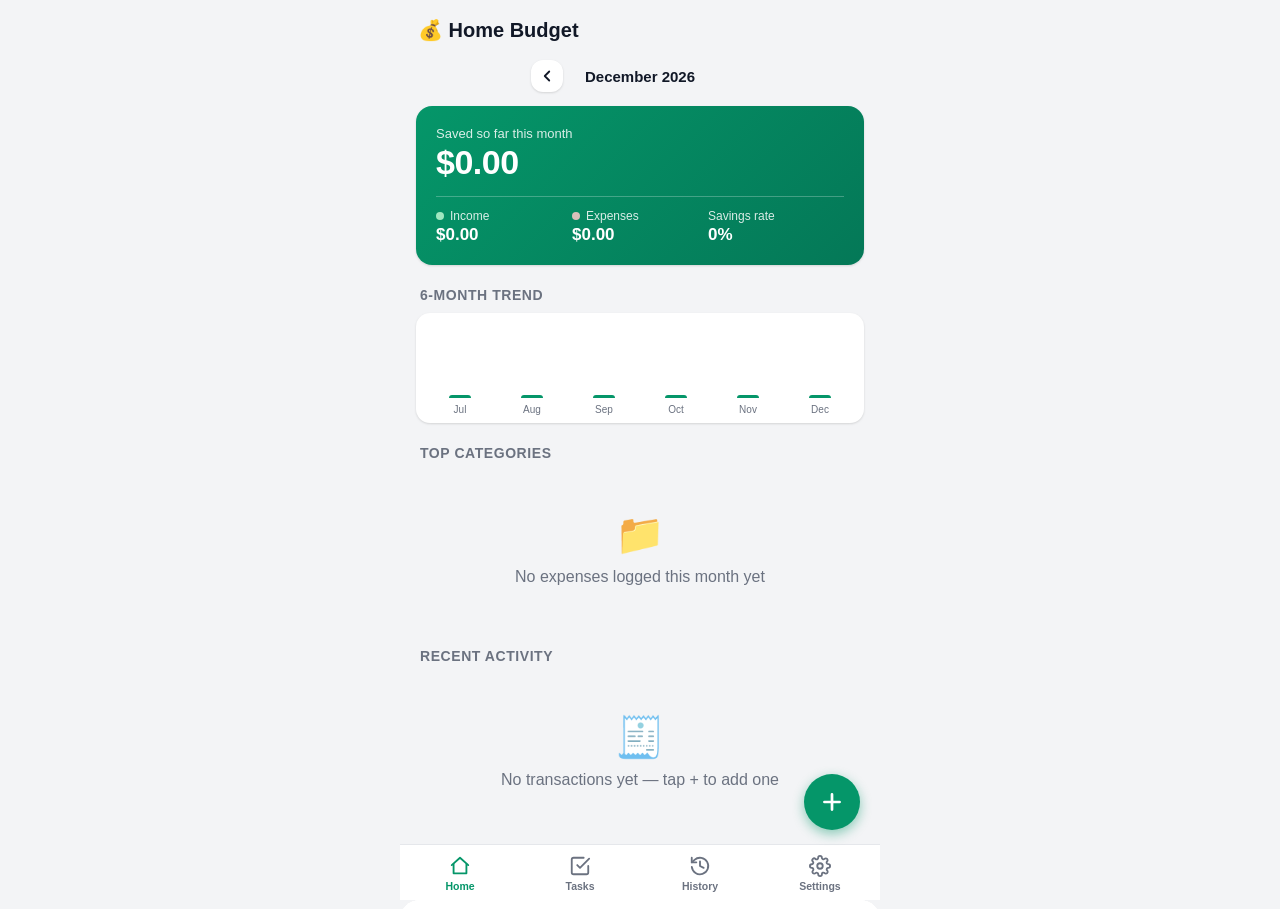
<file: index.html>
<!DOCTYPE html>
<html lang="en">
<head>
  <meta charset="UTF-8">
  <meta name="viewport" content="width=device-width, initial-scale=1, viewport-fit=cover, maximum-scale=1">
  <title>Home Budget — Expense Tracker</title>
  <meta name="description" content="Track daily expenses and income, see what you save every month. Works offline, data stays on your device.">

  <link rel="manifest" href="manifest.webmanifest">
  <meta name="theme-color" content="#057a55">

  <!-- iOS PWA support -->
  <meta name="apple-mobile-web-app-capable" content="yes">
  <meta name="apple-mobile-web-app-status-bar-style" content="black-translucent">
  <meta name="apple-mobile-web-app-title" content="Home Budget">
  <link rel="apple-touch-icon" href="icons/apple-touch-icon.png">
  <link rel="icon" href="icons/icon-192.png">

  <link rel="stylesheet" href="css/style.css">
</head>
<body>
  <div id="app">
    <header class="topbar">
      <h1>💰 Home Budget</h1>
    </header>

    <main>
      <section id="home-view" class="view active"></section>
      <section id="tasks-view" class="view"></section>
      <section id="history-view" class="view"></section>
      <section id="settings-view" class="view"></section>
    </main>

    <button class="fab" id="fab-add" aria-label="Add transaction">
      <svg viewBox="0 0 24 24" fill="none" stroke="currentColor" stroke-width="2.5" stroke-linecap="round"><path d="M12 5v14M5 12h14"/></svg>
    </button>

    <nav class="bottom-nav">
      <button data-view="home" class="active">
        <svg viewBox="0 0 24 24" fill="none" stroke="currentColor" stroke-width="2" stroke-linecap="round" stroke-linejoin="round"><path d="M3 11l9-8 9 8"/><path d="M5 10v10h14V10"/></svg>
        <span>Home</span>
      </button>
      <button data-view="tasks">
        <svg viewBox="0 0 24 24" fill="none" stroke="currentColor" stroke-width="2" stroke-linecap="round" stroke-linejoin="round"><path d="M9 11l3 3L22 4"/><path d="M21 12v7a2 2 0 0 1-2 2H5a2 2 0 0 1-2-2V5a2 2 0 0 1 2-2h11"/></svg>
        <span>Tasks</span>
      </button>
      <button data-view="history">
        <svg viewBox="0 0 24 24" fill="none" stroke="currentColor" stroke-width="2" stroke-linecap="round" stroke-linejoin="round"><path d="M3 3v5h5"/><path d="M3.05 13A9 9 0 1 0 6 5.3L3 8"/><path d="M12 7v5l4 2"/></svg>
        <span>History</span>
      </button>
      <button data-view="settings">
        <svg viewBox="0 0 24 24" fill="none" stroke="currentColor" stroke-width="2" stroke-linecap="round" stroke-linejoin="round"><circle cx="12" cy="12" r="3"/><path d="M19.4 15a1.65 1.65 0 0 0 .33 1.82l.06.06a2 2 0 1 1-2.83 2.83l-.06-.06a1.65 1.65 0 0 0-1.82-.33 1.65 1.65 0 0 0-1 1.51V21a2 2 0 0 1-4 0v-.09A1.65 1.65 0 0 0 9 19.4a1.65 1.65 0 0 0-1.82.33l-.06.06a2 2 0 1 1-2.83-2.83l.06-.06a1.65 1.65 0 0 0 .33-1.82 1.65 1.65 0 0 0-1.51-1H3a2 2 0 0 1 0-4h.09A1.65 1.65 0 0 0 4.6 9a1.65 1.65 0 0 0-.33-1.82l-.06-.06a2 2 0 1 1 2.83-2.83l.06.06a1.65 1.65 0 0 0 1.82.33H9a1.65 1.65 0 0 0 1-1.51V3a2 2 0 0 1 4 0v.09a1.65 1.65 0 0 0 1 1.51 1.65 1.65 0 0 0 1.82-.33l.06-.06a2 2 0 1 1 2.83 2.83l-.06.06a1.65 1.65 0 0 0-.33 1.82V9a1.65 1.65 0 0 0 1.51 1H21a2 2 0 0 1 0 4h-.09a1.65 1.65 0 0 0-1.51 1z"/></svg>
        <span>Settings</span>
      </button>
    </nav>

    <div class="sheet-backdrop" id="sheet-backdrop"></div>
    <div class="sheet" id="form-sheet">
      <div class="sheet-handle"></div>
      <h2 id="form-title">Add Transaction</h2>

      <div class="type-toggle" id="type-toggle"></div>

      <div class="field amount-field">
        <label for="f-amount">Amount</label>
        <input type="number" id="f-amount" inputmode="decimal" min="0" step="0.01" placeholder="0.00">
      </div>

      <div class="field">
        <label>Category</label>
        <div class="cat-grid" id="cat-grid"></div>
      </div>

      <div class="field">
        <label for="f-date">Date</label>
        <input type="date" id="f-date">
      </div>

      <div class="field" id="repeat-field">
        <label>Repeat</label>
        <div class="repeat-toggle" id="repeat-toggle"></div>
      </div>

      <div class="field">
        <label for="f-note">Note (optional)</label>
        <textarea id="f-note" maxlength="80" placeholder="e.g. weekly groceries"></textarea>
      </div>

      <div class="sheet-actions">
        <button class="btn ghost" id="form-close">Cancel</button>
        <button class="btn primary" id="save-btn">Save</button>
      </div>
      <button class="btn danger" id="delete-btn" style="width:100%;margin-top:10px;display:none;">Delete</button>
    </div>

    <div class="sheet" id="recurring-sheet">
      <div class="sheet-handle"></div>
      <h2>Recurring Expenses</h2>
      <div id="recurring-list"></div>
      <div class="sheet-actions" style="margin-top:16px;">
        <button class="btn ghost" id="recurring-close" style="width:100%;">Close</button>
      </div>
    </div>

    <div class="sheet" id="import-csv-sheet">
      <div class="sheet-handle"></div>
      <h2>Import Bank Statement</h2>
      <div id="import-csv-body"></div>
      <div class="sheet-actions" style="margin-top:16px;">
        <button class="btn ghost" id="import-csv-close">Cancel</button>
        <button class="btn primary" id="import-csv-confirm">Import 0</button>
      </div>
    </div>

    <div class="toast" id="toast"></div>
  </div>

  <script src="js/app.js"></script>
</body>
</html>
</file>
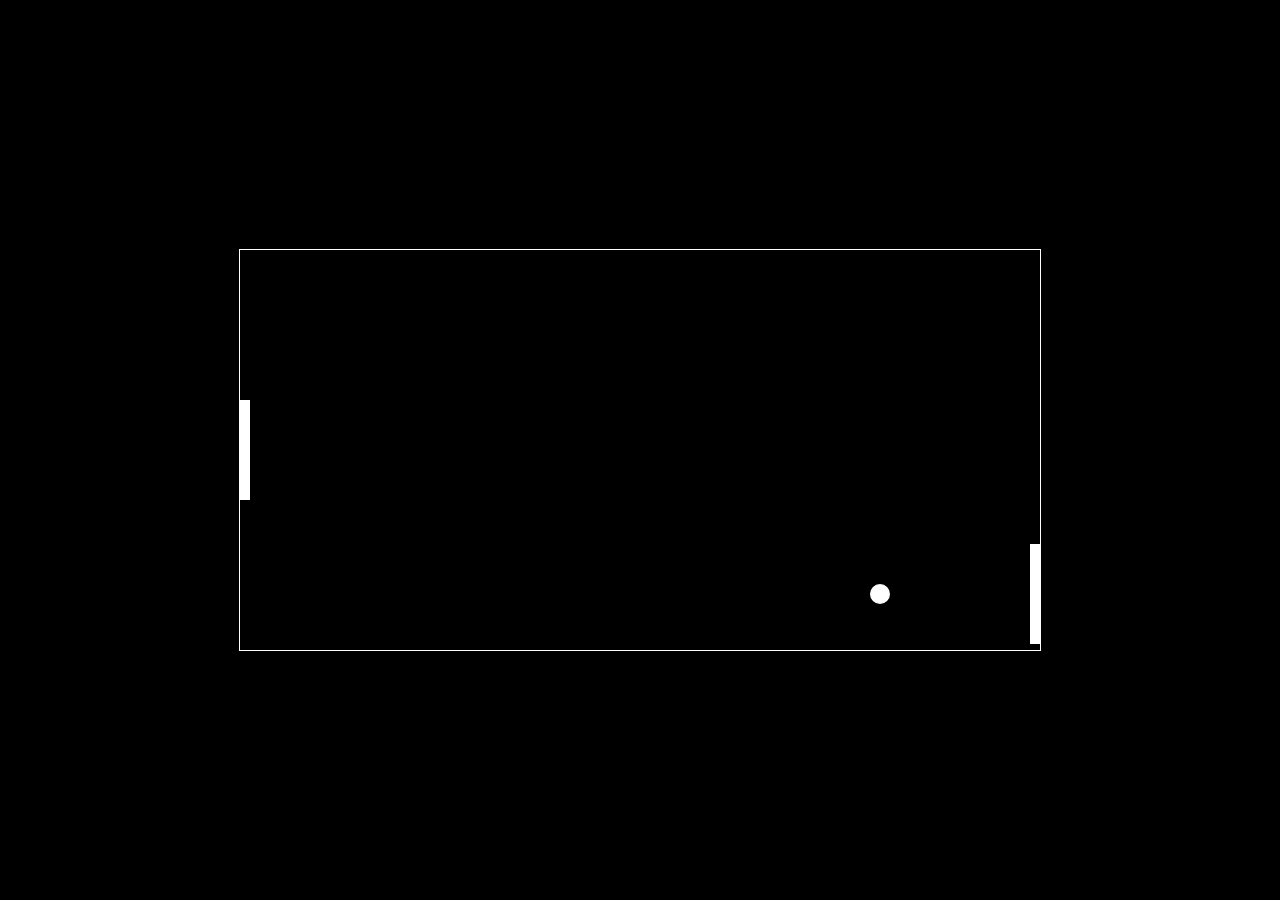
<file: pong.html>
<!DOCTYPE html>
<html lang="en">
<head>
    <meta charset="UTF-8">
    <meta name="viewport" content="width=device-width, initial-scale=1.0">
    <title>Pong Game</title>
    <style>
        body {
            display: flex;
            justify-content: center;
            align-items: center;
            height: 100vh;
            background-color: black;
            margin: 0;
        }
        canvas {
            border: 1px solid white;
        }
    </style>
</head>
<body>
    <canvas id="pong" width="800" height="400"></canvas>
    <script>
        const canvas = document.getElementById('pong');
        const context = canvas.getContext('2d');

        // Create the pong paddle
        const paddleWidth = 10, paddleHeight = 100;
        const player = { x: 0, y: canvas.height / 2 - paddleHeight / 2, width: paddleWidth, height: paddleHeight, color: 'white', dy: 0 };
        const computer = { x: canvas.width - paddleWidth, y: canvas.height / 2 - paddleHeight / 2, width: paddleWidth, height: paddleHeight, color: 'white' };

        // Create the pong ball
        const ball = { x: canvas.width / 2, y: canvas.height / 2, size: 10, speed: 4, dx: 4, dy: 4, color: 'white' };

        // Draw the paddles and ball 
        function drawRect(x, y, width, height, color) {
            context.fillStyle = color;
            context.fillRect(x, y, width, height);
        }

        function drawArc(x, y, size, color) {
            context.fillStyle = color;
            context.beginPath();
            context.arc(x, y, size, 0, Math.PI * 2, false);
            context.closePath();
            context.fill();
        }

        // Draw everything
        function draw() {
            // Clear the canvas
            drawRect(0, 0, canvas.width, canvas.height, 'black');
            // Draw paddles and ball
            drawRect(player.x, player.y, player.width, player.height, player.color);
            drawRect(computer.x, computer.y, computer.width, computer.height, computer.color);
            drawArc(ball.x, ball.y, ball.size, ball.color);
        }

        // Move the paddles
        function movePaddle() {
            player.y += player.dy;

            // Prevent paddles from going out of bounds
            if (player.y < 0) player.y = 0;
            if (player.y + player.height > canvas.height) player.y = canvas.height - player.height;
        }

        // Update game logic
        function update() {
            movePaddle();
            ball.x += ball.dx;
            ball.y += ball.dy;

            // Ball collision with top/bottom
            if (ball.y + ball.size > canvas.height || ball.y - ball.size < 0) {
                ball.dy *= -1;
            }

            // Ball collision with paddles
            if (ball.x - ball.size < player.x + player.width && ball.y > player.y && ball.y < player.y + player.height) {
                ball.dx *= -1;
            }
            if (ball.x + ball.size > computer.x && ball.y > computer.y && ball.y < computer.y + computer.height) {
                ball.dx *= -1;
            }

            // Computer AI
            if (ball.y > computer.y + computer.height / 2) {
                computer.y += 4; 
            } else {
                computer.y -= 4;
            }

            // Reset ball if it goes out of bounds
            if (ball.x - ball.size < 0 || ball.x + ball.size > canvas.width) {
                ball.x = canvas.width / 2;
                ball.y = canvas.height / 2;
                ball.dx = -ball.dx;
            }
        }

        // Control the paddle with mouse and keyboard
        window.addEventListener('mousemove', (event) => {
            const rect = canvas.getBoundingClientRect();
            player.y = event.clientY - rect.top - player.height / 2;
        });

        window.addEventListener('keydown', (event) => {
            if (event.key === 'ArrowUp') player.dy = -6;
            if (event.key === 'ArrowDown') player.dy = 6;
        });

        window.addEventListener('keyup', (event) => {
            if (event.key === 'ArrowUp' || event.key === 'ArrowDown') player.dy = 0;
        });

        // Game loop
        function game() {
            draw();
            update();
            requestAnimationFrame(game);
        }

        game();
    </script>
</body>
</html>
</file>
<file: css/style.css>
:root {
  --green: #059669;
  --green-dark: #047857;
  --red: #dc2626;
  --gold: #d97706;
  --bg: #f3f4f6;
  --surface: #ffffff;
  --surface-2: #f9fafb;
  --text: #111827;
  --text-dim: #6b7280;
  --border: #e5e7eb;
  --shadow: 0 1px 3px rgba(0, 0, 0, 0.08), 0 1px 2px rgba(0, 0, 0, 0.06);
  --radius: 16px;
  --safe-top: env(safe-area-inset-top, 0px);
  --safe-bottom: env(safe-area-inset-bottom, 0px);
}

@media (prefers-color-scheme: dark) {
  :root {
    --bg: #0b1220;
    --surface: #131b2c;
    --surface-2: #1a2338;
    --text: #f3f4f6;
    --text-dim: #9aa4b8;
    --border: #232d44;
    --shadow: 0 1px 3px rgba(0, 0, 0, 0.4), 0 1px 2px rgba(0, 0, 0, 0.3);
  }
}

* { box-sizing: border-box; }

html, body {
  margin: 0;
  padding: 0;
  height: 100%;
  overscroll-behavior-y: none;
}

body {
  background: var(--bg);
  color: var(--text);
  font-family: -apple-system, BlinkMacSystemFont, "Segoe UI", Roboto, Helvetica, Arial, sans-serif;
  -webkit-tap-highlight-color: transparent;
}

button { font-family: inherit; }

#app {
  max-width: 480px;
  margin: 0 auto;
  min-height: 100dvh;
  display: flex;
  flex-direction: column;
  padding-top: var(--safe-top);
  padding-bottom: calc(64px + var(--safe-bottom));
  position: relative;
}

header.topbar {
  display: flex;
  align-items: center;
  justify-content: space-between;
  padding: 18px 18px 6px;
}

header.topbar h1 {
  font-size: 20px;
  margin: 0;
  font-weight: 700;
}

.icon-btn {
  border: none;
  background: var(--surface);
  box-shadow: var(--shadow);
  width: 38px;
  height: 38px;
  border-radius: 12px;
  display: flex;
  align-items: center;
  justify-content: center;
  color: var(--text);
  cursor: pointer;
}
.icon-btn svg { width: 18px; height: 18px; }

main { flex: 1; padding: 8px 16px 16px; }

.view { display: none; }
.view.active { display: block; }

/* --- Month switcher --- */
.month-switch {
  display: flex;
  align-items: center;
  justify-content: center;
  gap: 12px;
  margin: 4px 0 14px;
}
.month-switch .icon-btn { width: 32px; height: 32px; }
.month-switch .label {
  font-weight: 600;
  font-size: 15px;
  min-width: 130px;
  text-align: center;
}

/* --- Summary card --- */
.summary-card {
  background: linear-gradient(135deg, var(--green) 0%, var(--green-dark) 100%);
  border-radius: var(--radius);
  padding: 20px;
  color: #fff;
  box-shadow: var(--shadow);
}
.summary-card .saved-label { font-size: 13px; opacity: 0.85; }
.summary-card .saved-amount { font-size: 34px; font-weight: 800; margin: 2px 0 14px; letter-spacing: -0.5px; }
.summary-card .saved-amount.negative { color: #fecaca; }
.summary-row {
  display: flex;
  justify-content: space-between;
  padding-top: 12px;
  border-top: 1px solid rgba(255, 255, 255, 0.25);
}
.summary-col { flex: 1; }
.summary-col .lbl { font-size: 12px; opacity: 0.85; display: flex; align-items: center; gap: 6px; }
.summary-col .val { font-size: 17px; font-weight: 700; margin-top: 2px; }
.dot { width: 8px; height: 8px; border-radius: 50%; display: inline-block; }
.dot.income { background: #bbf7d0; }
.dot.expense { background: #fecaca; }

.progress-track {
  margin-top: 14px;
  height: 8px;
  border-radius: 5px;
  background: rgba(255, 255, 255, 0.25);
  overflow: hidden;
}
.progress-fill { height: 100%; background: #fff; border-radius: 5px; }

/* --- Section headings --- */
.section-title {
  font-size: 14px;
  font-weight: 700;
  color: var(--text-dim);
  text-transform: uppercase;
  letter-spacing: 0.04em;
  margin: 22px 4px 10px;
}

/* --- Category breakdown --- */
.cat-list { display: flex; flex-direction: column; gap: 10px; }
.cat-row {
  background: var(--surface);
  border-radius: 14px;
  padding: 12px 14px;
  box-shadow: var(--shadow);
}
.cat-row-top { display: flex; justify-content: space-between; align-items: center; margin-bottom: 8px; }
.cat-name { display: flex; align-items: center; gap: 8px; font-weight: 600; font-size: 14px; }
.cat-emoji { font-size: 18px; }
.cat-amount { font-weight: 700; font-size: 14px; }
.cat-bar-track { height: 6px; border-radius: 4px; background: var(--border); overflow: hidden; }
.cat-bar-fill { height: 100%; border-radius: 4px; background: var(--green); }

/* --- Trend mini chart --- */
.trend-chart {
  display: flex;
  align-items: flex-end;
  gap: 8px;
  height: 110px;
  background: var(--surface);
  border-radius: 14px;
  box-shadow: var(--shadow);
  padding: 14px 12px 8px;
}
.trend-col { flex: 1; display: flex; flex-direction: column; align-items: center; justify-content: flex-end; height: 100%; gap: 6px; }
.trend-bar { width: 100%; max-width: 22px; border-radius: 4px 4px 0 0; background: var(--border); position: relative; min-height: 3px; }
.trend-bar.pos { background: var(--green); }
.trend-bar.neg { background: var(--red); }
.trend-month { font-size: 10px; color: var(--text-dim); }

/* --- Transaction list --- */
.tx-list { display: flex; flex-direction: column; gap: 8px; }
.tx-date-group { margin-bottom: 4px; }
.tx-date-label { font-size: 12px; color: var(--text-dim); font-weight: 600; margin: 14px 4px 8px; }
.tx-item {
  display: flex;
  align-items: center;
  gap: 12px;
  background: var(--surface);
  border-radius: 14px;
  padding: 12px 14px;
  box-shadow: var(--shadow);
  cursor: pointer;
}
.tx-icon {
  width: 40px; height: 40px; border-radius: 12px;
  display: flex; align-items: center; justify-content: center;
  font-size: 19px;
  background: var(--surface-2);
  flex-shrink: 0;
}
.tx-mid { flex: 1; min-width: 0; }
.tx-cat { font-weight: 600; font-size: 14.5px; }
.tx-note { font-size: 12.5px; color: var(--text-dim); white-space: nowrap; overflow: hidden; text-overflow: ellipsis; }
.tx-amount { font-weight: 700; font-size: 14.5px; white-space: nowrap; }
.tx-amount.income { color: var(--green); }
.tx-amount.expense { color: var(--red); }
.tx-icon { position: relative; }
.tx-repeat-badge {
  position: absolute;
  bottom: -2px; right: -2px;
  width: 16px; height: 16px;
  border-radius: 50%;
  background: var(--green);
  color: #fff;
  font-size: 10px;
  line-height: 1;
  display: flex;
  align-items: center;
  justify-content: center;
  border: 2px solid var(--surface);
}

.empty-state {
  text-align: center;
  padding: 40px 20px;
  color: var(--text-dim);
}
.empty-state .emoji { font-size: 40px; display: block; margin-bottom: 10px; }

/* --- Filters --- */
.filter-row {
  display: flex;
  gap: 8px;
  overflow-x: auto;
  padding: 2px 2px 10px;
  scrollbar-width: none;
}
.filter-row::-webkit-scrollbar { display: none; }
.chip {
  flex-shrink: 0;
  border: 1px solid var(--border);
  background: var(--surface);
  color: var(--text);
  padding: 7px 13px;
  border-radius: 999px;
  font-size: 13px;
  font-weight: 600;
  cursor: pointer;
}
.chip.active { background: var(--green); border-color: var(--green); color: #fff; }

/* --- Bottom nav --- */
nav.bottom-nav {
  position: fixed;
  bottom: 0; left: 0; right: 0;
  max-width: 480px;
  margin: 0 auto;
  background: var(--surface);
  border-top: 1px solid var(--border);
  display: flex;
  padding-bottom: var(--safe-bottom);
  z-index: 20;
}
nav.bottom-nav button {
  flex: 1;
  border: none;
  background: none;
  padding: 10px 0 8px;
  display: flex;
  flex-direction: column;
  align-items: center;
  gap: 3px;
  color: var(--text-dim);
  cursor: pointer;
}
nav.bottom-nav button svg { width: 22px; height: 22px; }
nav.bottom-nav button span { font-size: 10.5px; font-weight: 600; }
nav.bottom-nav button.active { color: var(--green); }

/* --- FAB --- */
.fab {
  position: fixed;
  right: calc(50% - 240px + 20px);
  bottom: calc(70px + var(--safe-bottom));
  width: 56px; height: 56px;
  border-radius: 50%;
  background: var(--green);
  color: #fff;
  border: none;
  box-shadow: 0 4px 12px rgba(5, 150, 105, 0.45);
  display: flex; align-items: center; justify-content: center;
  cursor: pointer;
  z-index: 21;
}
.fab svg { width: 26px; height: 26px; }
@media (max-width: 480px) {
  .fab { right: 20px; }
}

/* --- Sheet / modal --- */
.sheet-backdrop {
  position: fixed; inset: 0;
  background: rgba(0, 0, 0, 0.45);
  z-index: 30;
  opacity: 0;
  pointer-events: none;
  transition: opacity 0.2s;
}
.sheet-backdrop.open { opacity: 1; pointer-events: auto; }

.sheet {
  position: fixed;
  left: 0; right: 0; bottom: 0;
  max-width: 480px;
  margin: 0 auto;
  background: var(--surface);
  border-radius: 20px 20px 0 0;
  padding: 10px 20px calc(24px + var(--safe-bottom));
  max-height: 88vh;
  overflow-y: auto;
  transform: translateY(100%);
  transition: transform 0.25s ease;
  z-index: 31;
}
.sheet.open { transform: translateY(0); }
.sheet-handle {
  width: 40px; height: 4px;
  background: var(--border);
  border-radius: 2px;
  margin: 6px auto 14px;
}
.sheet h2 { font-size: 18px; margin: 0 0 16px; }

.type-toggle {
  display: flex;
  background: var(--surface-2);
  border-radius: 12px;
  padding: 4px;
  margin-bottom: 16px;
}
.type-toggle button {
  flex: 1;
  border: none;
  background: none;
  padding: 10px 0;
  border-radius: 9px;
  font-weight: 700;
  font-size: 14px;
  color: var(--text-dim);
  cursor: pointer;
}
.type-toggle button.active.expense { background: var(--red); color: #fff; }
.type-toggle button.active.income { background: var(--green); color: #fff; }

.repeat-toggle {
  display: flex;
  background: var(--surface-2);
  border-radius: 12px;
  padding: 4px;
  gap: 4px;
}
.repeat-toggle button {
  flex: 1;
  border: none;
  background: none;
  padding: 10px 0;
  border-radius: 9px;
  font-weight: 700;
  font-size: 13px;
  color: var(--text-dim);
  cursor: pointer;
}
.repeat-toggle button.active { background: var(--green); color: #fff; }

.field { margin-bottom: 14px; }
.field label { display: block; font-size: 12.5px; font-weight: 600; color: var(--text-dim); margin-bottom: 6px; }
.field input, .field select, .field textarea {
  width: 100%;
  border: 1px solid var(--border);
  background: var(--surface-2);
  color: var(--text);
  padding: 12px 13px;
  border-radius: 12px;
  font-size: 15px;
  font-family: inherit;
}
.amount-field input { font-size: 26px; font-weight: 700; }
.field textarea { resize: none; height: 44px; }

.cat-grid {
  display: grid;
  grid-template-columns: repeat(4, 1fr);
  gap: 8px;
}
.cat-pick {
  border: 1px solid var(--border);
  background: var(--surface-2);
  border-radius: 12px;
  padding: 10px 4px;
  display: flex;
  flex-direction: column;
  align-items: center;
  gap: 4px;
  cursor: pointer;
}
.cat-pick .em { font-size: 20px; }
.cat-pick .nm { font-size: 10px; font-weight: 600; text-align: center; line-height: 1.2; color: var(--text-dim); }
.cat-pick.active { border-color: var(--green); background: rgba(5, 150, 105, 0.12); }
.cat-pick.active .nm { color: var(--text); }

.sheet-actions { display: flex; gap: 10px; margin-top: 6px; }
.btn {
  flex: 1;
  border: none;
  border-radius: 12px;
  padding: 14px;
  font-weight: 700;
  font-size: 15px;
  cursor: pointer;
}
.btn.primary { background: var(--green); color: #fff; }
.btn.danger { background: var(--red); color: #fff; }
.btn.ghost { background: var(--surface-2); color: var(--text); }

.settings-list { display: flex; flex-direction: column; gap: 10px; }
.settings-row {
  background: var(--surface);
  border-radius: 14px;
  padding: 14px 16px;
  box-shadow: var(--shadow);
  display: flex;
  align-items: center;
  justify-content: space-between;
  gap: 12px;
  cursor: pointer;
}
.settings-row .label-block .t { font-weight: 600; font-size: 14.5px; }
.settings-row .label-block .d { font-size: 12px; color: var(--text-dim); margin-top: 2px; }
.settings-row input[type="number"], .settings-row select {
  border: 1px solid var(--border);
  background: var(--surface-2);
  color: var(--text);
  padding: 8px 10px;
  border-radius: 10px;
  font-size: 14px;
  width: 100px;
  text-align: right;
}

.toast {
  position: fixed;
  bottom: calc(78px + var(--safe-bottom));
  left: 50%;
  transform: translateX(-50%) translateY(20px);
  background: #111827;
  color: #fff;
  padding: 11px 18px;
  border-radius: 12px;
  font-size: 13.5px;
  font-weight: 600;
  opacity: 0;
  pointer-events: none;
  transition: all 0.25s ease;
  z-index: 40;
  box-shadow: var(--shadow);
}
.toast.show { opacity: 1; transform: translateX(-50%) translateY(0); }

/* --- Tasks --- */
.task-add-row {
  display: flex;
  gap: 8px;
  margin-bottom: 16px;
}
.task-add-row input {
  flex: 1;
  border: 1px solid var(--border);
  background: var(--surface);
  color: var(--text);
  padding: 13px 14px;
  border-radius: 12px;
  font-size: 15px;
  font-family: inherit;
}
.task-add-row button {
  width: 46px;
  border: none;
  border-radius: 12px;
  background: var(--green);
  color: #fff;
  display: flex;
  align-items: center;
  justify-content: center;
  cursor: pointer;
  flex-shrink: 0;
}
.task-add-row button svg { width: 20px; height: 20px; }

.task-list { display: flex; flex-direction: column; gap: 8px; }
.task-item {
  display: flex;
  align-items: center;
  gap: 12px;
  background: var(--surface);
  border-radius: 14px;
  padding: 12px 14px;
  box-shadow: var(--shadow);
}
.task-check {
  width: 24px; height: 24px;
  border-radius: 50%;
  border: 2px solid var(--border);
  flex-shrink: 0;
  display: flex;
  align-items: center;
  justify-content: center;
  cursor: pointer;
  background: var(--surface-2);
}
.task-check svg { width: 14px; height: 14px; stroke: #fff; opacity: 0; }
.task-item.done .task-check { background: var(--green); border-color: var(--green); }
.task-item.done .task-check svg { opacity: 1; }
.task-text {
  flex: 1;
  min-width: 0;
  font-size: 14.5px;
  font-weight: 500;
  word-break: break-word;
  cursor: pointer;
}
.task-item.done .task-text { color: var(--text-dim); text-decoration: line-through; }
.task-del {
  border: none;
  background: none;
  color: var(--text-dim);
  cursor: pointer;
  flex-shrink: 0;
  padding: 4px;
  display: flex;
}
.task-del svg { width: 18px; height: 18px; }

/* --- Recurring --- */
.recur-row {
  display: flex;
  align-items: center;
  gap: 12px;
  background: var(--surface);
  border-radius: 14px;
  padding: 12px 14px;
  box-shadow: var(--shadow);
  margin-bottom: 8px;
}
.recur-row.paused { opacity: 0.55; }
.recur-icon {
  width: 40px; height: 40px; border-radius: 12px;
  display: flex; align-items: center; justify-content: center;
  font-size: 19px;
  background: var(--surface-2);
  flex-shrink: 0;
}
.recur-mid { flex: 1; min-width: 0; }
.recur-name { font-weight: 600; font-size: 14px; }
.recur-sub { font-size: 12px; color: var(--text-dim); margin-top: 2px; }
.recur-right { display: flex; flex-direction: column; align-items: flex-end; gap: 8px; flex-shrink: 0; }
.recur-amount { font-weight: 700; font-size: 14px; }
.recur-amount.income { color: var(--green); }
.recur-amount.expense { color: var(--red); }
.recur-actions { display: flex; align-items: center; gap: 10px; }

.switch { position: relative; width: 36px; height: 20px; display: inline-block; flex-shrink: 0; }
.switch input { opacity: 0; width: 0; height: 0; position: absolute; }
.switch-track {
  position: absolute; inset: 0;
  background: var(--border);
  border-radius: 999px;
  cursor: pointer;
  transition: background 0.2s;
}
.switch-track::before {
  content: '';
  position: absolute;
  width: 16px; height: 16px;
  left: 2px; top: 2px;
  background: #fff;
  border-radius: 50%;
  transition: transform 0.2s;
  box-shadow: 0 1px 2px rgba(0, 0, 0, 0.3);
}
.switch input:checked + .switch-track { background: var(--green); }
.switch input:checked + .switch-track::before { transform: translateX(16px); }

/* --- CSV import --- */
.import-list {
  display: flex;
  flex-direction: column;
  gap: 8px;
  max-height: 48vh;
  overflow-y: auto;
  padding-bottom: 4px;
}
.import-row {
  display: flex;
  align-items: flex-start;
  gap: 10px;
  background: var(--surface);
  border: 1px solid var(--border);
  border-radius: 12px;
  padding: 10px 12px;
}
.import-row.dup { opacity: 0.55; }
.import-check { width: 18px; height: 18px; flex-shrink: 0; margin-top: 3px; accent-color: var(--green); }
.import-mid { flex: 1; min-width: 0; }
.import-desc { font-size: 13px; font-weight: 600; white-space: nowrap; overflow: hidden; text-overflow: ellipsis; }
.import-sub { font-size: 11px; color: var(--text-dim); margin-top: 2px; }
.import-cat {
  margin-top: 6px;
  width: 100%;
  font-size: 12px;
  border: 1px solid var(--border);
  background: var(--surface-2);
  color: var(--text);
  border-radius: 8px;
  padding: 6px 8px;
}
.import-amount { font-weight: 700; font-size: 13px; flex-shrink: 0; min-width: 60px; text-align: right; margin-top: 2px; }
.import-amount.income { color: var(--green); }
.import-amount.expense { color: var(--red); }

.insight-box {
  background: var(--surface);
  border-radius: 14px;
  padding: 14px 16px;
  box-shadow: var(--shadow);
  font-size: 13px;
  color: var(--text-dim);
  display: flex;
  gap: 10px;
  align-items: flex-start;
}
.insight-box .emoji { font-size: 18px; }
.insight-box b { color: var(--text); }
</file>
